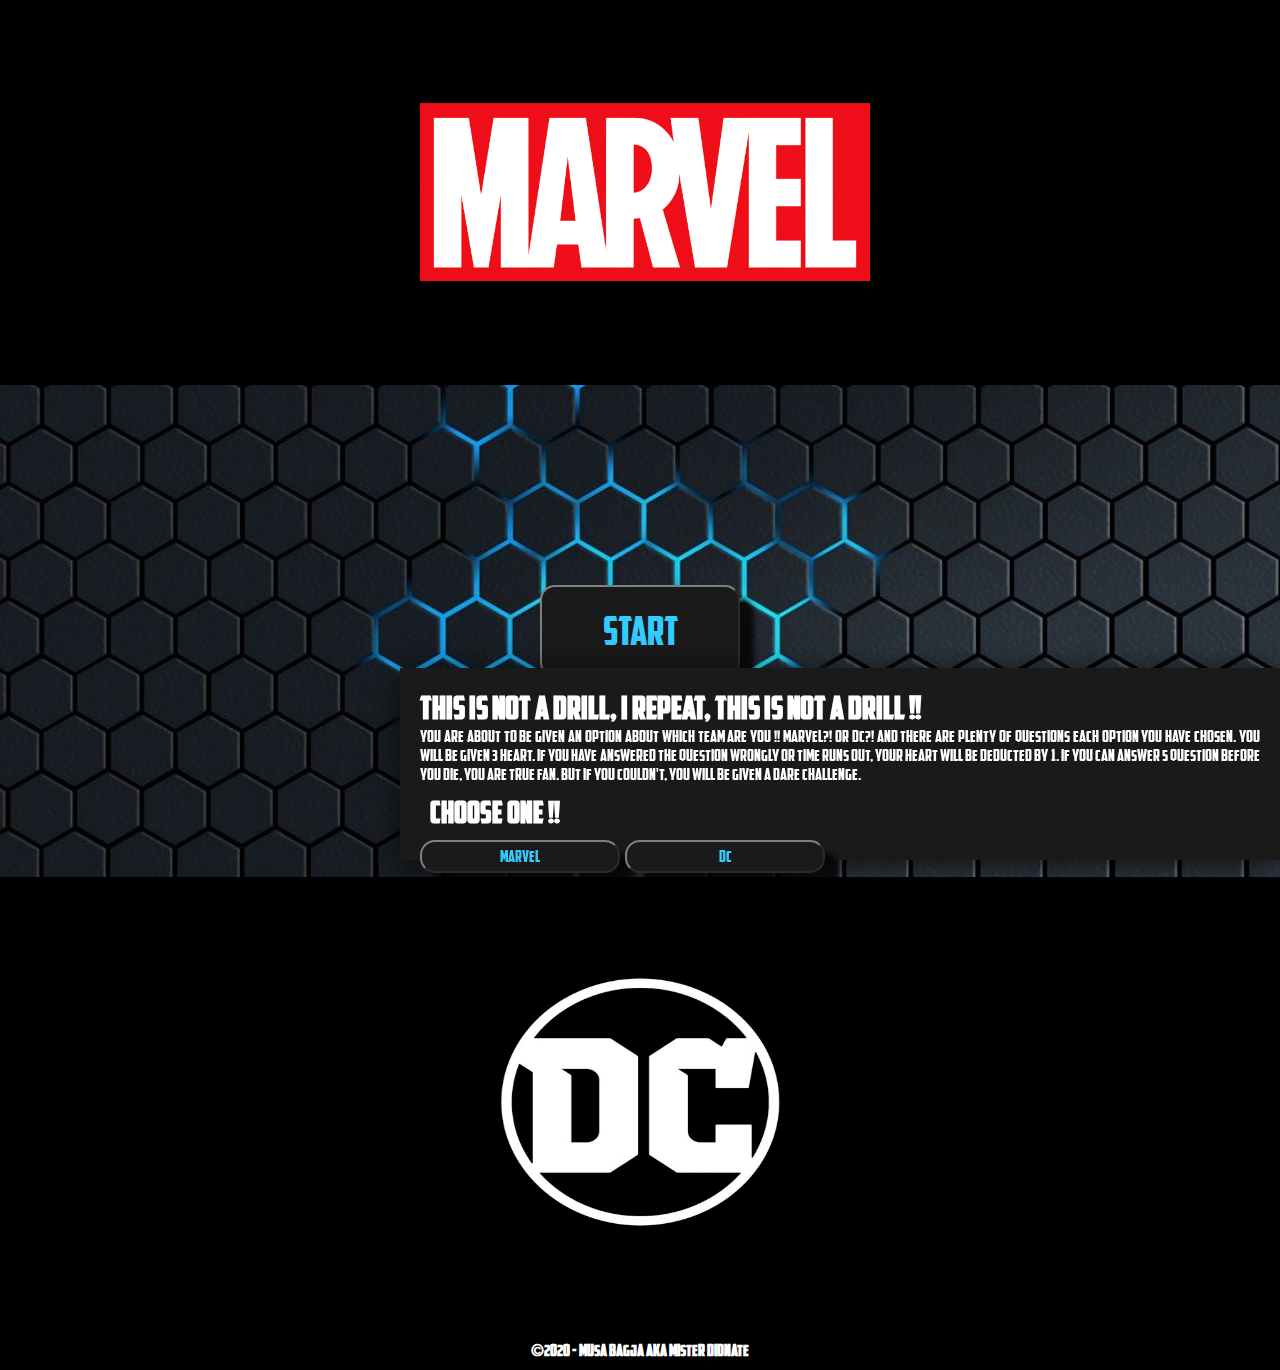
<file: index.html>
<!DOCTYPE html>
<html lang="en">
<head>
    <link rel="stylesheet" href="style.css">
    <title>MARVEL OR DC?!</title>
    <script type="javascript"></script>
</head>
<body>
    <header id="marvel-logo">
        <img src="image/marvel-logo.png" alt="">
    </header>
    <section class="index">
        <div class="board">
            <h1>This is not a drill, i repeat, This is not a drill !!</h1>
            <div>
                <p>You are about to be given an option about which team are you !! Marvel?! or DC?! and there are plenty of questions each option you have chosen. You will be given 3 heart. If you have answered the question wrongly or time runs out, your heart will be deducted by 1. If you can answer 5 question before you die, you are true fan. But if you couldn't, you will be given a dare challenge.</p>
            </div>
            <div class="order">
                <p id="nextOrder"><b>Choose one !!</b></p>
            </div>
            <div class="option-button">
                <div class="marvel-option">
                    <button type="submit" id="marvel-button">Marvel</button>
                </div>
                <div class=dc-option>
                    <button type="submit" id="dc-button">DC</button>
                </div>
            </div>
        </div>
        <div class="start-button">
            <form action="#" id="submit">
                <button type="submit" id="submit-button">Start</button>
            </form>
        </div>
    </section>
    <header class="dc-logo" id="dc-logo">
        <img src="image/dc-logo.png" alt="" width="500px" height="250px">
    </header>
    <footer>
        <h4>&copy;2020 - Musa Bagja aka Mister Didnate</h4>
    </footer>
    <script src="index.js"></script>
</body>
</html>
</file>
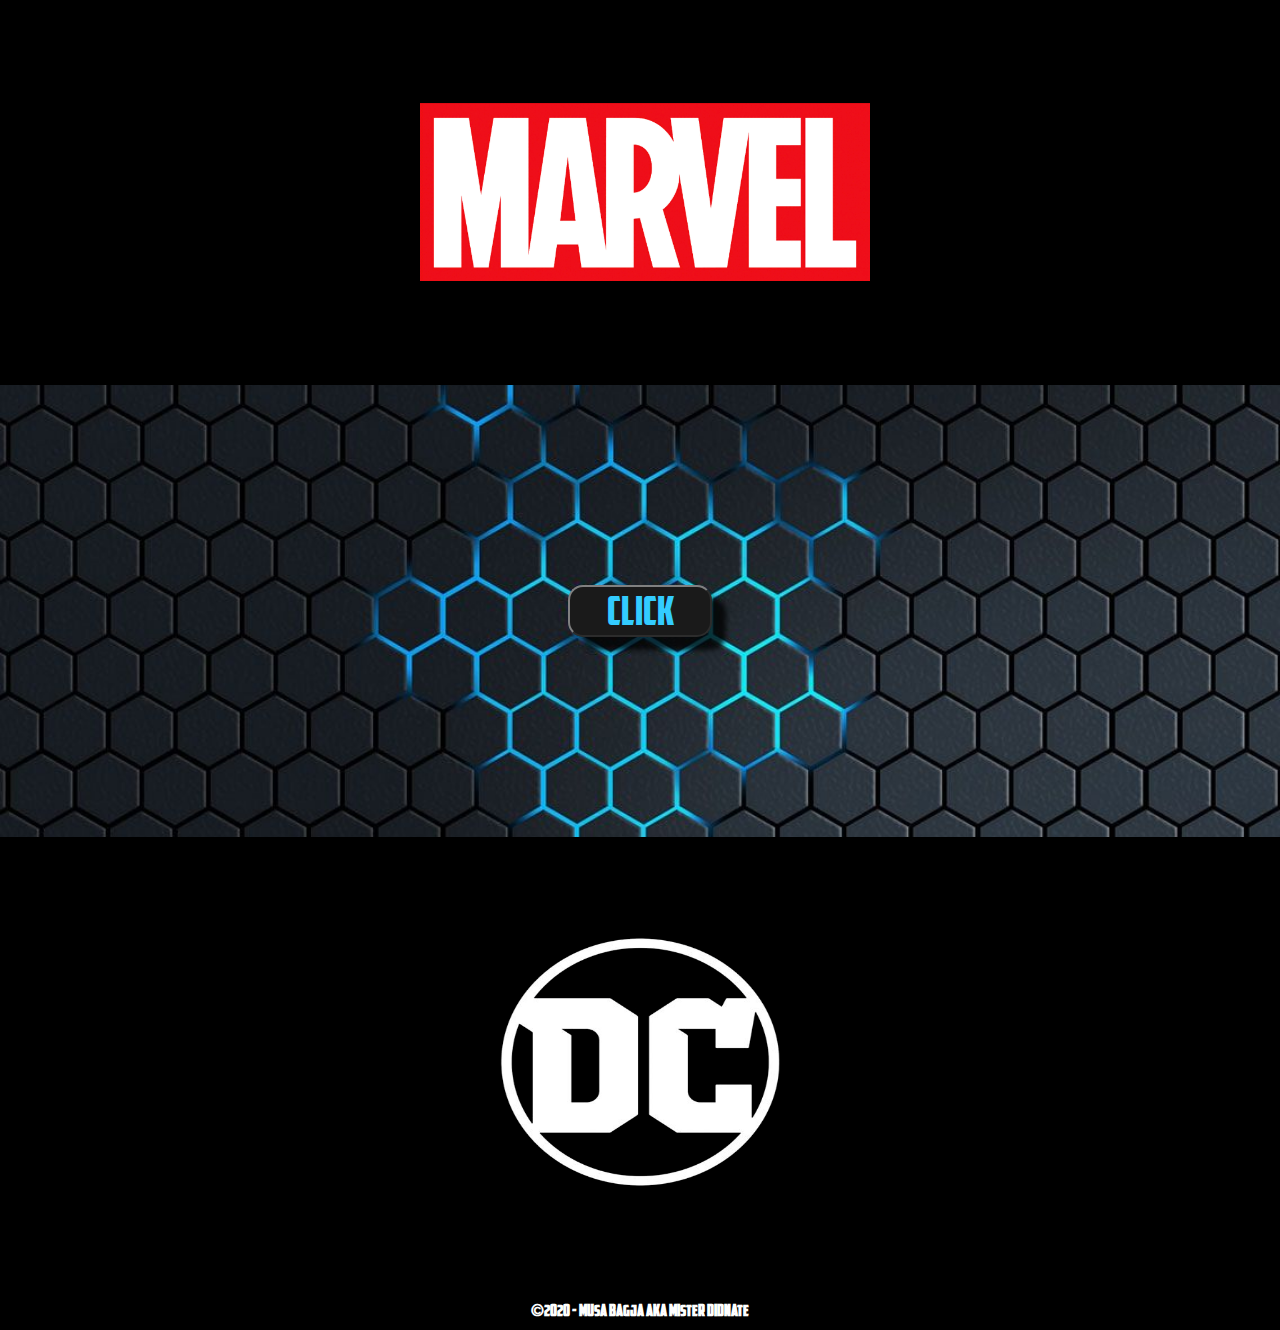
<file: defeat.html>
<!DOCTYPE html>
<html lang="en">
    <head>
        <title>OWE ME A DARE !</title>
        <link rel="stylesheet" href="style.css">
    </head>
    <body>
        <header id="marvel-logo">
            <img src="image/marvel-logo.png" alt="">
        </header>
        <section class="loser">
            <form action="https://www.instagram.com/mus.abagja/">
                <button type="submit" id="submit-button" onclick="showAlert()">Click</button>
            </form>
        </section>
        <header class="dc-logo" id="dc-logo">
            <img src="image/dc-logo.png" alt="" width="500px" height="250px">
        </header>
        <footer>
            <h4>&copy;2020 - Musa Bagja aka Mister Didnate</h4>
        </footer>
        <script type="text/javascript">
            function showAlert() {
                alert("You owe me a dare. Do any positive !")
            }
        </script>
    </body>
</html>
</file>
<file: style.css>
* {
    box-sizing: border-box;
    padding: 0;
    margin: 0;
    font-family: 'american_captainregular';

}

@font-face {
    font-family: 'american_captainregular';
    src: url('americancaptain-mdey-webfont.woff2') format('woff2'),
         url('americancaptain-mdey-webfont.woff') format('woff');
    font-weight: normal;
    font-style: normal;
}

#marvel-logo {
    background-color: black;
    padding: 100px 0px;
    text-align: center;
}

.dc-logo {
    background-color: black;
    padding: 100px 0px;
    text-align: center;
}

#dc-logo {
    padding-bottom: 100px;
}

section {
    padding: 200px 400px;
    background-position-x: center;
    background-position-y: center;
    background-repeat: no-repeat;
    background-size: cover;
}

.index {
    background-image: url("image/middle-pattern-home.png");
}

.grid-answer {
    display: grid;
    size: 800px;
    grid-template-columns: 50% 50%;
    grid-template-rows: 50% 50%;
    grid-column-gap: 5px;
    grid-row-gap: 5px;
}

.grid-answer button {
    border-radius: 0px;
    font-size: 40px;
    box-shadow: 2px 6px 30px 0px rgba(0,0,0,0.75);
}

.grid-answer button:hover {
    background-color: transparent;
    color: white;
    cursor: pointer;
}

.question {
    color: white;
    font-size: 40px;
}

.marvel-congrats {
    background-image: url("image/marvel-congrats.png");
    padding: 600px 0px;
    background-size: auto;
    background-position: center;
    background-color: black;
    color: white;
    font-size: 60px;
    font-weight: bold;
    top: 200px;
}

.dc-congrats {
    background-image: url("image/dc-congrats.png");
    background-size: 700px 1000px;
    padding: 600px 0px;
    background-position: center;
    background-color: black;
    color: white;
    font-size: 60px;
    font-weight: bold;
    top: 200px;
}

.marvel-congrats p {
    background-color: black;
    position: fixed;
    width: 100%;
    text-align: center;
    bottom: 400px;
    vertical-align: middle;
}

.dc-congrats p {
    background-color: black;
    position: fixed;
    width: 100%;
    text-align: center;
    bottom: 400px;
    vertical-align: middle;
}

.marvel-congrats h4 {
    background-color: black;
    position: fixed;
    font-size: 30px;
    bottom: 10px;
    width: 100%;
    text-align: center;
}

.dc-congrats h4 {
    background-color: black;
    position: fixed;
    font-size: 30px;
    bottom: 10px;
    width: 100%;
    text-align: center;
}

.marvel-congrats #submit-button {
    position: fixed;
    bottom: 50px;
    width: 10%;
    bottom: 55px;
    left: 45%;
    font-size: 40px;
    background-color: #1a1a1a;
    border-color: grey;
    text-align: center;
    box-shadow: 14px 13px 5px 0px rgba(0,0,0,0.75);
    border-radius: 15px;
    cursor: pointer;
}

.dc-congrats #submit-button {
    position: fixed;
    bottom: 50px;
    width: 10%;
    bottom: 55px;
    left: 45%;
    font-size: 40px;
    background-color: #1a1a1a;
    border-color: grey;
    text-align: center;
    box-shadow: 14px 13px 5px 0px rgba(0,0,0,0.75);
    border-radius: 15px;
    cursor: pointer;
}

.marvel-congrats #submit-button:hover {
    color: black;
    background-color: #33ccff;
}

.dc-congrats #submit-button:hover {
    color: black;
    background-color: #33ccff;
}

.marvel-congrats form {
    width: 100%;
    text-align: center;
}

#marvel-pattern {
    background-image: url("image/marvel-pattern.png");
    background-origin: border-box;
}

#dc-pattern {
    background-image: url("image/dc-pattern.png");
}

.start-button form button {
    padding: 20px 0px;
    width: 200px;
    font-size: 40px;
    font-family: 'american_captainregular';
    color: #33ccff;
    background-color: #1a1a1a;
    border-color: grey;
    text-align: center;
    display: block;
    margin: auto;
    box-shadow: 14px 13px 5px 0px rgba(0,0,0,0.75);
    border-radius: 15px;
    cursor: pointer;
}

.start-button form button:hover {
    padding: 20px 0px;
    width: 200px;
    font-size: 40px;
    color: black;
    background-color: #33ccff;
    text-align: center;
    display: block;
    margin: auto;
    box-shadow: 14px 13px 5px 0px rgba(0,0,0,0.75);
}

.order {
    text-align: center;
    padding: 10px 10px;
}

.order p {
    font-size: 30px;
    color: white;
}

.option-button div button {
    padding: 5px 0px;
    width: 200px;
    font-size: 16px;
    color: #33ccff;
    background-color: #1a1a1a;
    border-color: grey;
    text-align: center;
    display: block;
    margin: auto;
    box-shadow: 14px 13px 5px 0px rgba(0,0,0,0.75);
    border-radius: 15px;
    cursor: pointer;
}

.option-button div #marvel-button:hover {
    padding: 5px 0px;
    width: 200px;
    font-size: 16px;
    font-weight: bold;
    color: white;
    background-image: url("image/marvel-pattern.png");
    background-size: 200px 50px;
    background-repeat: no-repeat;
    background-position: center;
    border-color: grey;
    text-align: center;
    display: block;
    margin: auto;
    box-shadow: 14px 13px 5px 0px rgba(0,0,0,0.75);
    border-radius: 15px;
    cursor: pointer;
}

.option-button div #dc-button:hover {
    padding: 5px 0px;
    width: 200px;
    font-size: 16px;
    font-weight: bold;
    color: white;
    background-image: url("image/dc-pattern.png");
    background-size: 200px 50px;
    background-repeat: no-repeat;
    background-position: center;
    border-color: grey;
    text-align: center;
    display: block;
    margin: auto;
    box-shadow: 14px 13px 5px 0px rgba(0,0,0,0.75);
    border-radius: 15px;
    cursor: pointer;
}

.option-button {
    display: grid;
    position: absolute;
    grid-column-gap: 5px;
    margin: auto;
    width: 400px;
    height: 90px;
    grid-template-columns: 50% 50%;
}

.hud p {
    background-color: #1a1a1a;
    color: white;
    padding: 20px 40px;
    box-shadow: 2px 6px 30px 0px rgba(0,0,0,0.75);
    position: fixed;
    font-family: 'american_captainregular';
}

.hud {
    display: grid;
    position: fixed;
    grid-column-gap: 0px;
    margin: auto;
    width: 400px;
    height: 90px;
    grid-template-columns: 1fr 1fr;
}

.health-hud {
    bottom: 40px;
    left: 200px;
}

.true-hud {
    bottom: 40px;
    left: 450px;
}

#countdown-hud {
    bottom: 40px;
    left: 718px;
}

.board {
    background-color: #1a1a1a;
    color: white;
    padding: 20px 20px;
    box-shadow: 2px 6px 30px 0px rgba(0,0,0,0.75);
    position: fixed;
    bottom: 40px;
    font-family: 'american_captainregular';
}

.loser {
    background-image: url("image/middle-pattern-home.png");
}

.loser p {
    width: 100%;
    text-align: center;
    font-size: 30px;
    color: white;
}

.loser form {
    width: 100%;
    text-align: center;
}

.loser #submit-button {
    bottom: 50px;
    width: 30%;
    bottom: 55px;
    left: 45%;
    font-size: 40px;
    background-color: #1a1a1a;
    color: #33ccff;
    border-color: grey;
    text-align: center;
    box-shadow: 14px 13px 5px 0px rgba(0,0,0,0.75);
    border-radius: 15px;
    cursor: pointer;
}

.loser #submit-button:hover {
    color: black;
    background-color: #33ccff;
}

.board p {
    text-align: justify;
}

.answer-option {
    size: 20px 20px;
}

footer {
    color: white;
    background-color: black;
    text-align: center;
    padding: 10px 0px;
}
</file>
